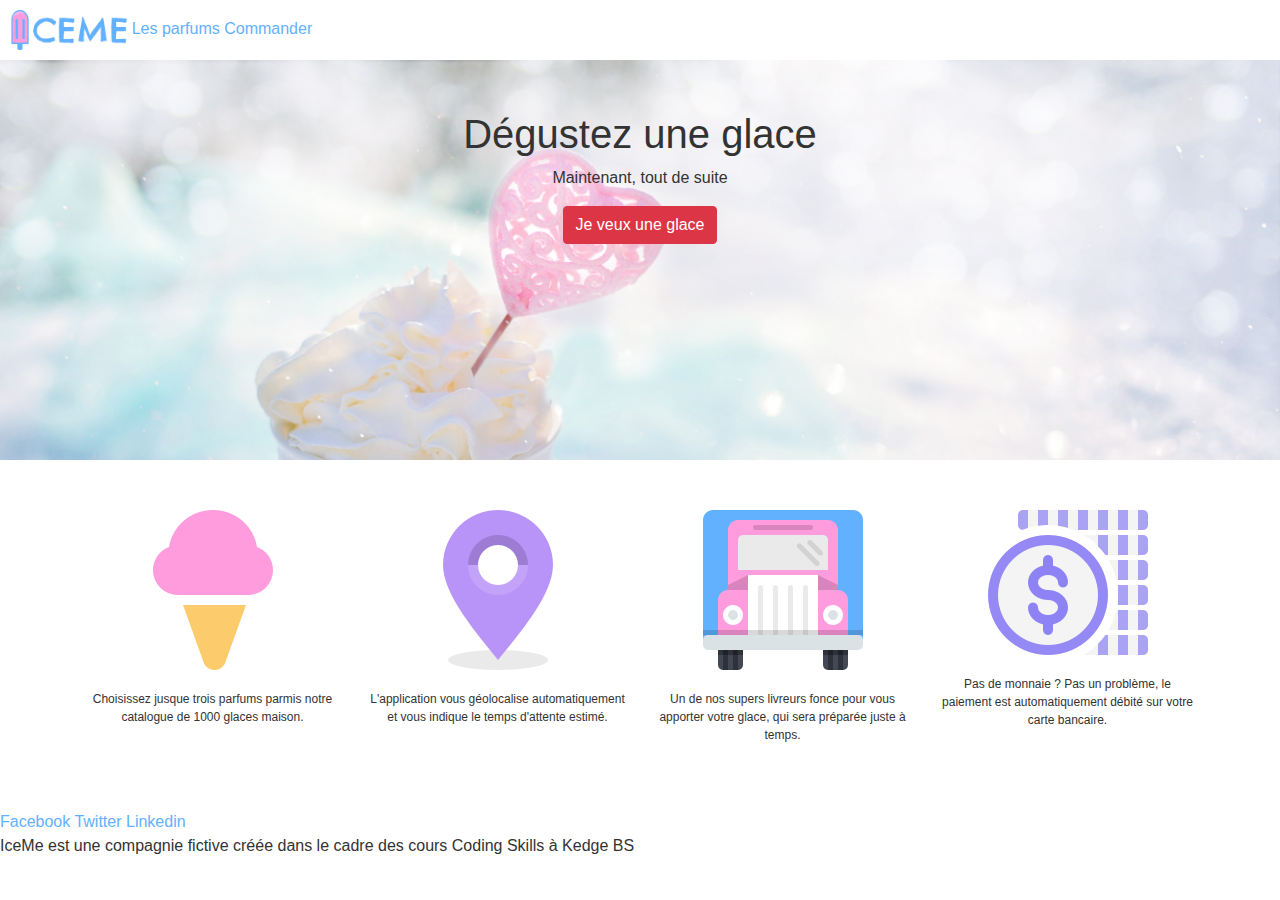
<file: index.html>
<!DOCTYPE html>
<html lang="en">
<head>
  <meta charset="UTF-8">
  <meta name="viewport" content="width=device-width, initial-scale=1, shrink-to-fit=no">
  <title>Iceme</title>
  <link rel="stylesheet" href="https://maxcdn.bootstrapcdn.com/bootstrap/4.0.0/css/bootstrap.min.css" integrity="sha384-Gn5384xqQ1aoWXA+058RXPxPg6fy4IWvTNh0E263XmFcJlSAwiGgFAW/dAiS6JXm" crossorigin="anonymous">
  <link rel="stylesheet" type="text/css" href="style.css">
</head>
<body>

  <!-- navbar -->

  <div id="navbar">
    <img id="logo" src="images/logo.png" alt="iceme logo" >
    <a href="icecreams.html">Les parfums</a>
    <a href="#">Commander</a>
  </div>

  <!-- banner -->
  <div id="banner" class="text-center">
    <h1>Dégustez une glace</h1>
    <p>Maintenant, tout de suite</p>
    <a href="#" class="btn btn-danger">Je veux une glace</a>
  </div>

  <!-- content with columns -->
  <div id="perfumes">
    <div class="container">
    <div class="row">
      <div class="col-12 col-sm-6 col-md-3">
        <div class="text-center">
          <img src="images/choose.png" alt="picture description">
          <p>Choisissez jusque trois parfums parmis notre catalogue de 1000 glaces maison.</p>
        </div>
      </div>
      <div class="col-12 col-sm-6 col-md-3">
        <div class="text-center">
          <img src="images/geoloc.png" alt="picture description">
          <p>L'application vous géolocalise automatiquement et vous indique le temps d'attente estimé.</p>
        </div>
      </div>
      <div class="col-12 col-sm-6 col-md-3">
        <div class="text-center">
          <img src="images/deliver.png" alt="picture description">
          <p>Un de nos supers livreurs fonce pour vous apporter votre glace, qui sera préparée juste à temps.</p>
        </div>
      </div>
      <div class="col-12 col-sm-6 col-md-3">
        <div class="text-center">
          <img src="images/pay.png" alt="picture description">
          <p>Pas de monnaie ? Pas un problème, le paiement est automatiquement débité sur votre carte bancaire.</p>
        </div>
      </div>
    </div>
  </div>
  </div>


  <!-- newsletter subscription -->
  <div>
  </div>

  <!-- footer -->
  <div>
    <a href="">Facebook</a>
    <a href="">Twitter</a>
    <a href="">Linkedin</a>
    <p>IceMe est une compagnie fictive créée dans le cadre des cours Coding Skills à Kedge BS</p>
  </div>

  <script src="https://code.jquery.com/jquery-3.2.1.slim.min.js" integrity="sha384-KJ3o2DKtIkvYIK3UENzmM7KCkRr/rE9/Qpg6aAZGJwFDMVNA/GpGFF93hXpG5KkN" crossorigin="anonymous"></script>
  <script src="https://cdnjs.cloudflare.com/ajax/libs/popper.js/1.12.9/umd/popper.min.js" integrity="sha384-ApNbgh9B+Y1QKtv3Rn7W3mgPxhU9K/ScQsAP7hUibX39j7fakFPskvXusvfa0b4Q" crossorigin="anonymous"></script>
  <script src="https://maxcdn.bootstrapcdn.com/bootstrap/4.0.0/js/bootstrap.min.js" integrity="sha384-JZR6Spejh4U02d8jOt6vLEHfe/JQGiRRSQQxSfFWpi1MquVdAyjUar5+76PVCmYl" crossorigin="anonymous"></script>
</body>
</html>
</file>
<file: style.css>
/* style général */
body {
  background-color: white;
  color: #333333;
}

h1, h2, h3, h4, h5 {

}

a {
  text-decoration: none;
  color: #62b1ff;
}

a:hover {
  color: #b994f8;
}

#logo {
  height: 40px;
}


#navbar {
  padding: 10px;
}

/* banner */

#banner {
  background-image: url('images/banner3.jpeg');
  background-size: cover;
  height: 400px;
  padding: 50px;
}


/* section 4 colonnes */

#perfumes {
  padding-top: 50px;
  padding-bottom: 50px;
}


#perfumes p {
  font-size: 12px;
  margin-top: 20px;
}



/* inscription newsletter */



/* footer*/
</file>
